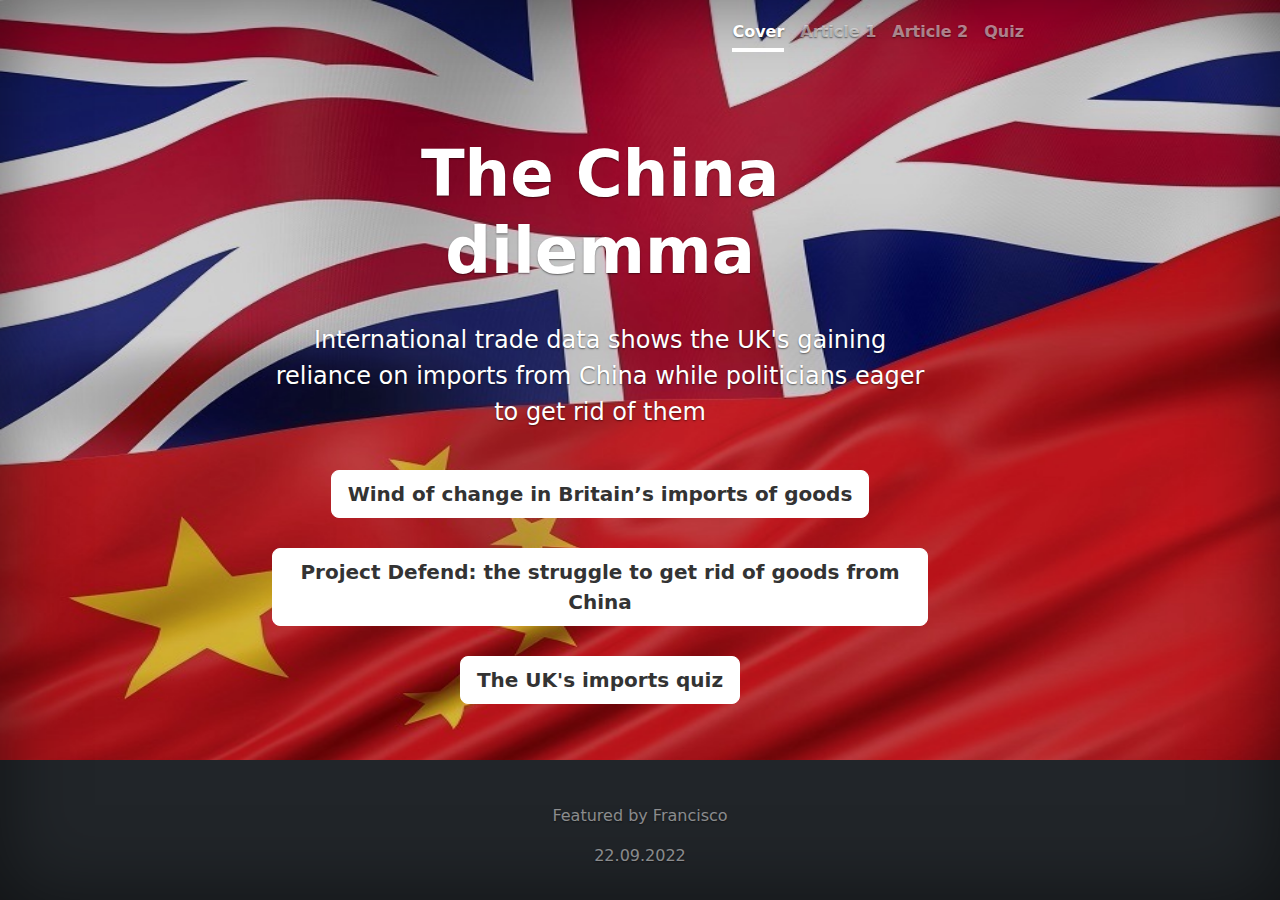
<file: index.html>
<!doctype html>
<html lang="en" class="h-100">
  <head>
    <meta charset="utf-8">
    <meta name="viewport" content="width=device-width, initial-scale=1">
    <meta name="description" content="">
    <meta name="author" content="Mark Otto, Jacob Thornton, and Bootstrap contributors">
    <meta name="generator" content="Hugo 0.101.0">
    <title>The China dilemma: International trade data shows the UK's gaining reliance on imports from China while politicians eager to get rid of them </title>

    <link href="https://cdn.jsdelivr.net/npm/bootstrap@5.2.0/dist/css/bootstrap.min.css" rel="stylesheet">
    <link href="css/style.css" rel="stylesheet">

    <style>
      .bd-placeholder-img {
        font-size: 1.125rem;
        text-anchor: middle;
        -webkit-user-select: none;
        -moz-user-select: none;
        user-select: none;
      }

      @media (min-width: 768px) {
        .bd-placeholder-img-lg {
          font-size: 3.5rem;
        }
      }

      .b-example-divider {
        height: 3rem;
        background-color: rgba(0, 0, 0, .1);
        border: solid rgba(0, 0, 0, .15);
        border-width: 1px 0;
        box-shadow: inset 0 .5em 1.5em rgba(0, 0, 0, .1), inset 0 .125em .5em rgba(0, 0, 0, .15);
      }

      .b-example-vr {
        flex-shrink: 0;
        width: 1.5rem;
        height: 100vh;
      }

      .bi {
        vertical-align: -.125em;
        fill: currentColor;
      }

      .nav-scroller {
        position: relative;
        z-index: 2;
        height: 2.75rem;
        overflow-y: hidden;
      }

      .nav-scroller .nav {
        display: flex;
        flex-wrap: nowrap;
        padding-bottom: 1rem;
        margin-top: -1px;
        overflow-x: auto;
        text-align: center;
        white-space: nowrap;
        -webkit-overflow-scrolling: touch;
      }
      .btn-secondary,
      .btn-secondary:hover,
      .btn-secondary:focus {
        color: #333;
        text-shadow: none; /* Prevent inheritance from `body` */
      }

      body {
        text-shadow: 0 .05rem .1rem rgba(0, 0, 0, .5);
        box-shadow: inset 0 0 5rem rgba(0, 0, 0, .5);
        background-image: url('./img/bg_cover.jpg');
        background-repeat: no-repeat;
        background-size: 1450px 760px;
      }

      h1 {
        font-size: 3em;
      }
      .px-3 {
        max-width: 43em;
      }

      .cover-container {
        max-width: 50em;
      }

      .nav-masthead .nav-link {
        color: rgba(255, 255, 255, .5);
        border-bottom: .25rem solid transparent;
      }

      .nav-masthead .nav-link:hover,
      .nav-masthead .nav-link:focus {
        border-bottom-color: rgba(255, 255, 255, .25);
      }

      .nav-masthead .nav-link + .nav-link {
        margin-left: 1rem;
      }

      .nav-masthead .active {
        color: #fff;
        border-bottom-color: #fff;
      }
    </style>
  </head>

  <body class="d-flex h-100 text-center text-bg-dark">
    
    <div class="cover-container d-flex w-100 h-100 p-3 mx-auto flex-column">
      <header class="mb-auto">
        <div>
          <h3 class="float-md-start mb-0"></h3>
          <nav class="nav nav-masthead justify-content-center float-md-end">
            <a class="nav-link fw-bold py-1 px-0 active" aria-current="page" href="index.html">Cover</a>
            <a class="nav-link fw-bold py-1 px-0" href="menu.html">Article 1</a>
            <a class="nav-link fw-bold py-1 px-0" href="article2.html">Article 2</a>
            <a class="nav-link fw-bold py-1 px-0" href="quiz.html">Quiz</a>
          </nav>
        </div>
      </header>

      <main class="px-3">
        <h1 style="font-weight: 700; font-size: 4em;">The China dilemma</h1><br>
        <p class="lead" style=" font-size: 1.5em;">International trade data shows the UK's gaining reliance on imports from China while politicians eager to get rid of them </p><br>
        <p class="lead">
          <a href="menu.html" class="btn btn-lg btn-secondary fw-bold border-white bg-white">Wind of change in Britain’s imports of goods</a>
          <br><br>
          <a href="article2.html" class="btn btn-lg btn-secondary fw-bold border-white bg-white">Project Defend: the struggle to get rid of goods from China </a>
          <br><br>
          <a href="quiz.html" class="btn btn-lg btn-secondary fw-bold border-white bg-white">The UK's imports quiz</a>
        </p>
      </main>

      <footer class="mt-auto text-white-50">
        <p>Featured by Francisco</p>
        <p>22.09.2022</p>
      </footer>
    </div>
  
  </body>

</html>
</file>
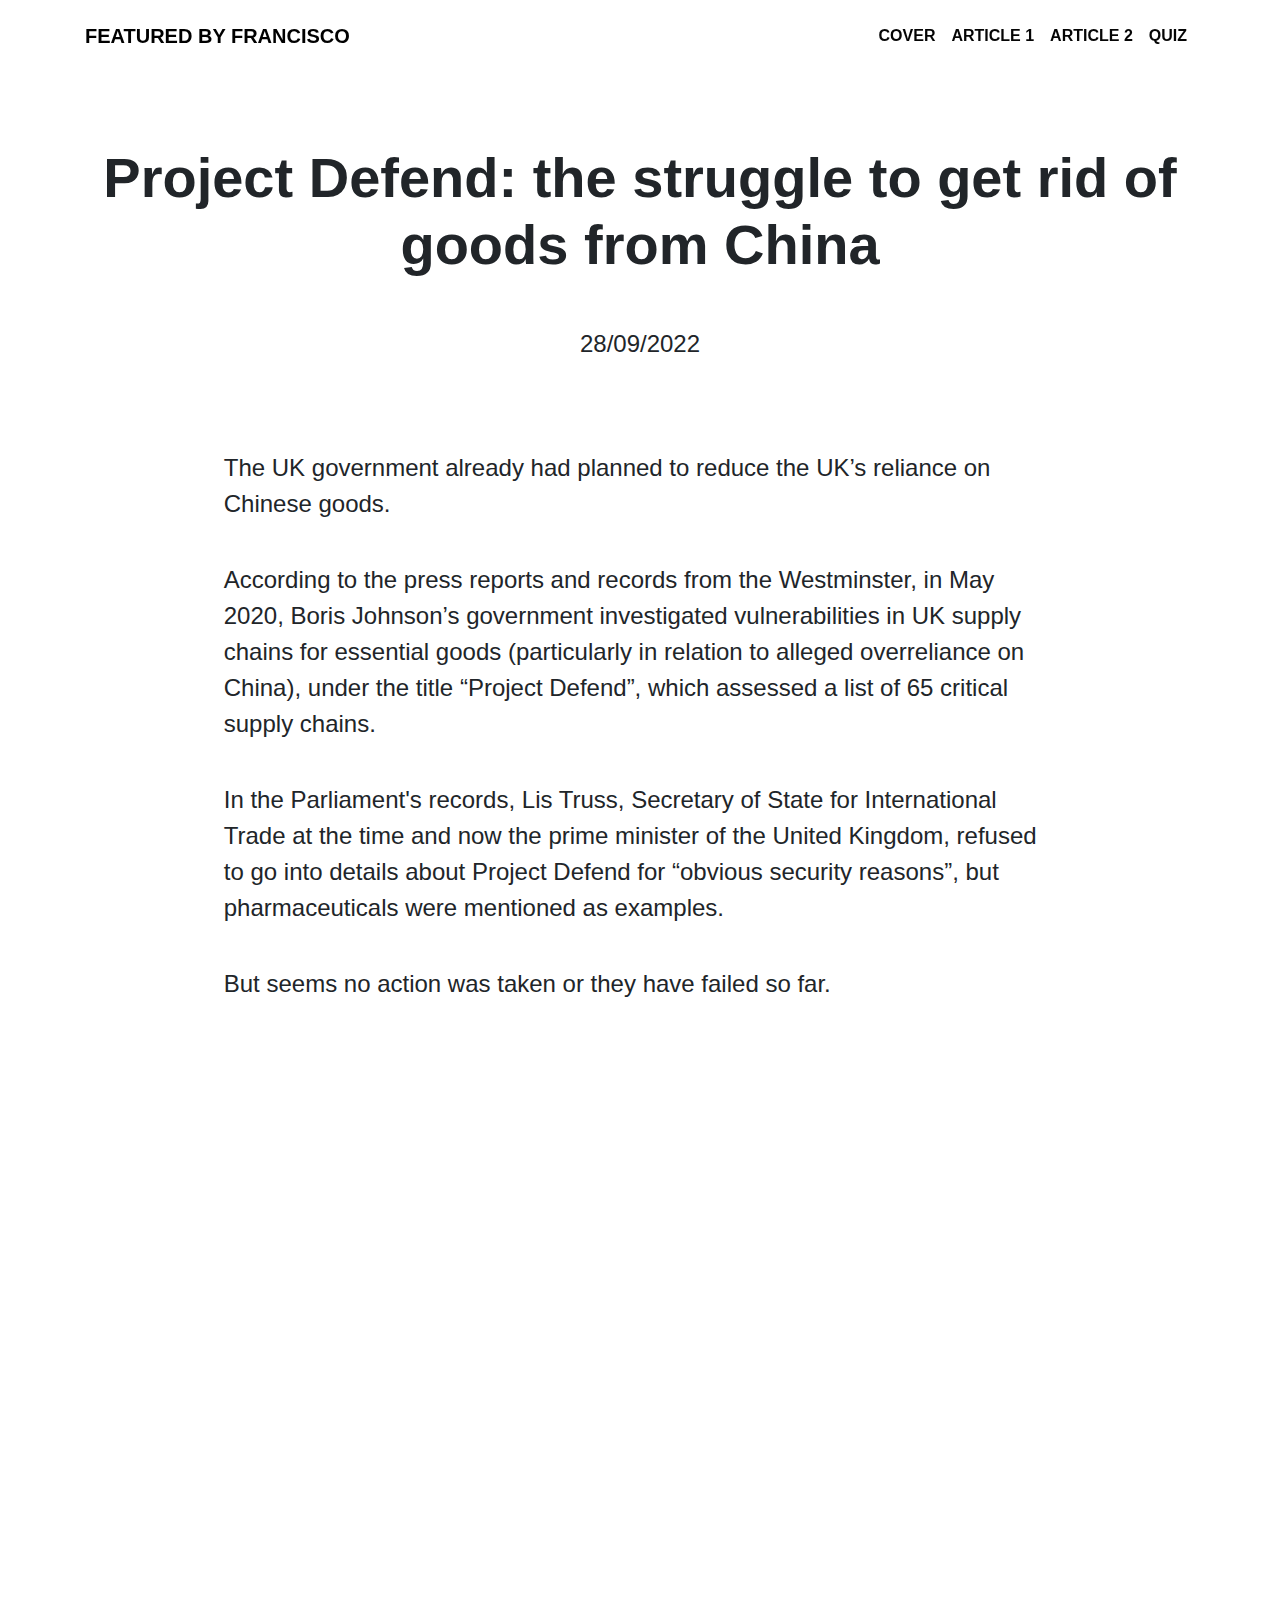
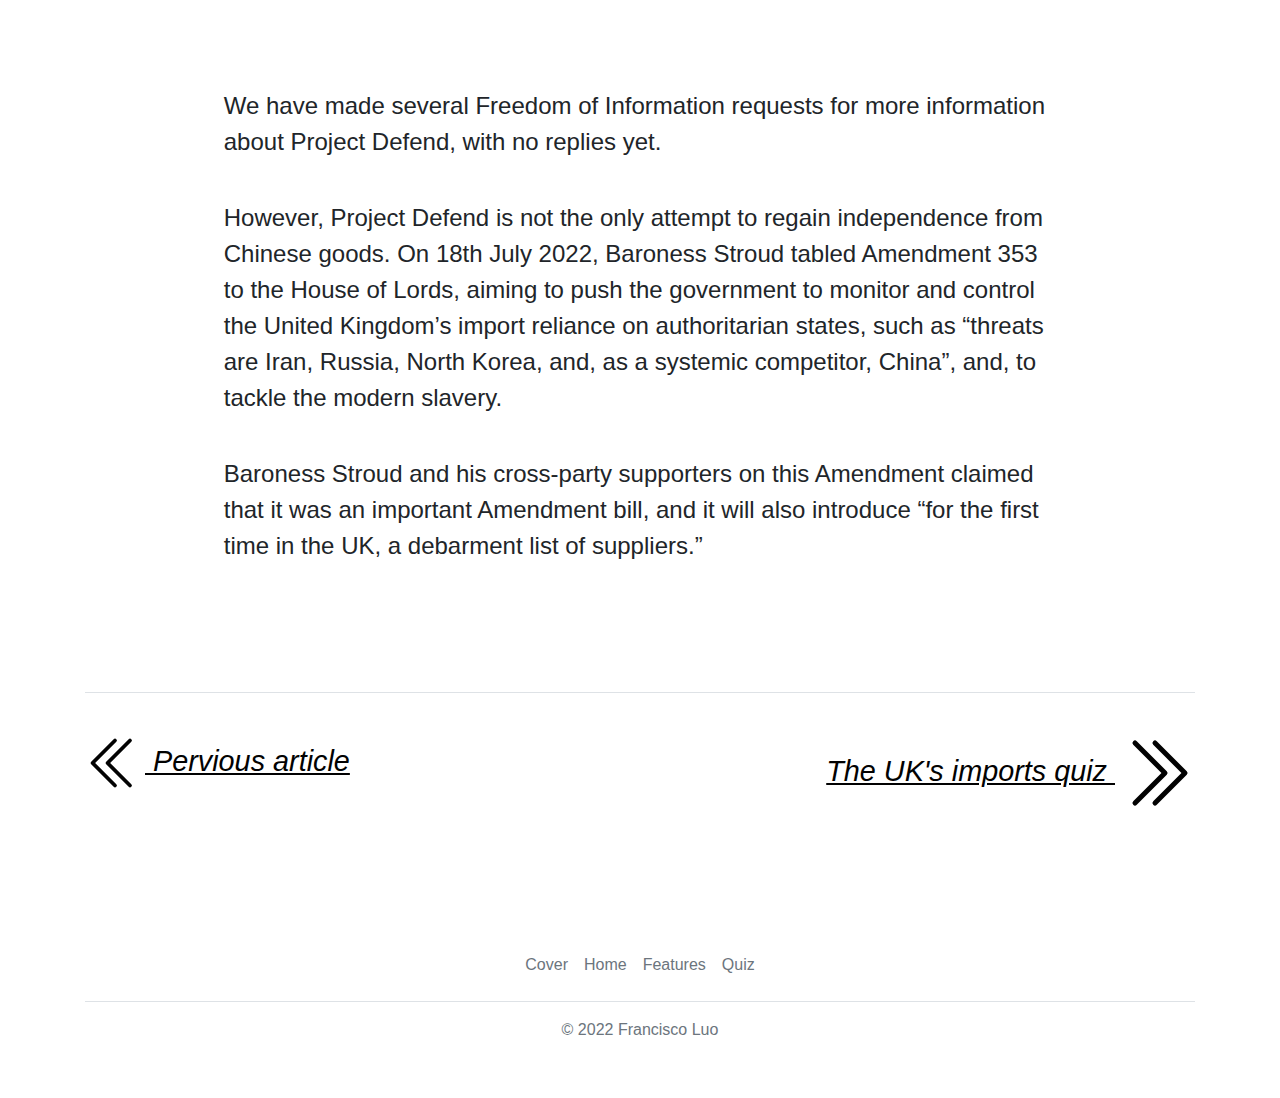
<file: article2.html>
<html>
  <head>
    <meta charset="utf-8">
  <title>Project Defend: the UK’s struggle to get rid of imports from China</title>
  <meta http-equiv="X-UA-Compatible" content="IE=edge" />
  <meta name="viewport" content="width=device-width, initial-scale=1">
  <link rel="stylesheet" href="https://cdnjs.cloudflare.com/ajax/libs/twitter-bootstrap/4.3.1/css/bootstrap.min.css">
  <link rel="stylesheet" href="https://stackpath.bootstrapcdn.com/font-awesome/4.7.0/css/font-awesome.min.css">
  <link rel="canonical" href="https://getbootstrap.com/docs/5.2/examples/carousel/">
  <link rel="stylesheet" href="css/style.css">

  

  </head>

  <body>
    <header class="header">
      <nav class="navbar navbar-expand-lg fixed-top py-3">
          <div class="container"><a href="#" class="navbar-brand text-uppercase font-weight-bold">Featured by Francisco</a>
              <button type="button" data-toggle="collapse" data-target="#navbarSupportedContent" aria-controls="navbarSupportedContent" aria-expanded="false" aria-label="Toggle navigation" class="navbar-toggler navbar-toggler-right"><i class="fa fa-bars"></i></button>
              
              <div id="navbarSupportedContent" class="collapse navbar-collapse">
                <ul class="navbar-nav ml-auto">
                  <li class="nav-item active"><a href="index.html" class="nav-link text-uppercase font-weight-bold">Cover</a></li>
                  <li class="nav-item active"><a href="menu.html" class="nav-link text-uppercase font-weight-bold">Article 1</a></li>
                  <li class="nav-item"><a href="article2.html" class="nav-link text-uppercase font-weight-bold">Article 2</a></li>
                  <li class="nav-item"><a href="quiz.html" class="nav-link text-uppercase font-weight-bold">Quiz</a></li>
                </ul>
              </div>
          </div>
      </nav>
    </header>

    <div class="container">
      <div class="pt-5 text-black">
        <header class="py-5 mt-5">
          <h1 class="display-4" style="width: 100%; margin:auto; text-align: center; font-weight: 600;">Project Defend: the struggle to get rid of goods from China</h1>
        </header>
        <p class="content" style="text-align: center;">
          28/09/2022
        </p><br>
        <div class="py-5" style="width: 75%; margin:auto; ">
          <p class="content">
            The UK government already had planned to reduce the UK’s reliance on Chinese goods. 
          </p><br>    
          <p class="content">
            According to the press reports and records from the Westminster, in May 2020, 
            Boris Johnson’s government investigated vulnerabilities in UK supply chains for essential goods 
            (particularly in relation to alleged overreliance on China), under the title “Project Defend”, which assessed a list of 65 critical supply chains. 
          </p><br>  
          <p class="content">
            In the Parliament's records, Lis Truss, Secretary of State for International Trade at the time and now the prime minister of the United Kingdom, 
            refused to go into details about Project Defend for “obvious security reasons”, but pharmaceuticals were mentioned as examples.
          </p><br>
          <p class="content">
            But seems no action was taken or they have failed so far.
          </p><br><br> 
          <iframe title="The UK's imports of pharmaceutical products from China " aria-label="Column Chart" id="datawrapper-chart-b6l3j" src="https://datawrapper.dwcdn.net/b6l3j/1/" scrolling="no" frameborder="0" style="border: none;" width="750" height="550">
          </iframe><br><br><br><br> 
          <p class="content">
            We have made several Freedom of Information requests for more information about Project Defend, with no replies yet.
          </p><br>
          <p class="content">
            However, Project Defend is not the only attempt to regain independence from Chinese goods. On 18th July 2022, Baroness Stroud tabled Amendment 353 to the House of Lords, 
            aiming to push the government to monitor and control the United Kingdom’s import reliance on authoritarian states, such as “threats are Iran, Russia, North Korea,
            and, as a systemic competitor, China”, and, to tackle the modern slavery.
          </p><br>
          <p class="content">
            Baroness Stroud and his cross-party supporters on this Amendment claimed that it was an important Amendment bill,
            and it will also introduce “for the first time in the UK, a debarment list of suppliers.”
          </p><br><br>
        </div>

        <ul class="nav justify-content-center border-bottom pb-3 mb-3"></ul><br>       
        
        <p class="nav2">
        <a href="menu.html" class="text-decoration-underline" style="color: #020202; text-decoration: underline;">
          <svg xmlns="http://www.w3.org/2000/svg" width="60" height="60" fill="currentColor" class="bi bi-chevron-double-left" viewBox="0 0 16 16">
            <path fill-rule="evenodd" d="M8.354 1.646a.5.5 0 0 1 0 .708L2.707 8l5.647 5.646a.5.5 0 0 1-.708.708l-6-6a.5.5 0 0 1 0-.708l6-6a.5.5 0 0 1 .708 0z"/>
            <path fill-rule="evenodd" d="M12.354 1.646a.5.5 0 0 1 0 .708L6.707 8l5.647 5.646a.5.5 0 0 1-.708.708l-6-6a.5.5 0 0 1 0-.708l6-6a.5.5 0 0 1 .708 0z"/>
          </svg>
          Pervious article
        </a>
        <a href="quiz.html" class="text-decoration-underline" style="float: right; color: #020202; text-decoration: underline;">
          The UK's imports quiz
          <svg xmlns="http://www.w3.org/2000/svg" width="80" height="80" fill="currentColor" class="bi bi-chevron-double-right" viewBox="0 0 16 16">
            <path fill-rule="evenodd" d="M3.646 1.646a.5.5 0 0 1 .708 0l6 6a.5.5 0 0 1 0 .708l-6 6a.5.5 0 0 1-.708-.708L9.293 8 3.646 2.354a.5.5 0 0 1 0-.708z"></path>
            <path fill-rule="evenodd" d="M7.646 1.646a.5.5 0 0 1 .708 0l6 6a.5.5 0 0 1 0 .708l-6 6a.5.5 0 0 1-.708-.708L13.293 8 7.646 2.354a.5.5 0 0 1 0-.708z"></path>
          </svg>
        </a>
        </p>
      </div>
    </div> 
    
    <br><br><br><br>
      <div class="container">
        <footer class="py-3 my-4">
          <ul class="nav justify-content-center border-bottom pb-3 mb-3">
            <li class="nav-item"><a href="index.html" class="nav-link px-2 text-muted">Cover</a></li>
            <li class="nav-item"><a href="menu.html" class="nav-link px-2 text-muted">Home</a></li>
            <li class="nav-item"><a href="menu.html#DemoToy" class="nav-link px-2 text-muted">Features</a></li>
            <li class="nav-item"><a href="quiz.html" class="nav-link px-2 text-muted">Quiz</a></li>
          </ul>
          <p class="text-center text-muted">&copy; 2022 Francisco Luo</p>
        </footer>
      </div>
   
  </body>

  <script src="js/main.js"></script>
  <script src="https://code.jquery.com/jquery-3.3.1.slim.min.js"></script>
  <script src="https://cdnjs.cloudflare.com/ajax/libs/twitter-bootstrap/4.3.1/js/bootstrap.bundle.min.js"></script>
  <script type="text/javascript">
    var nav = document.querySelector('nav');

    window.addEventListener('scroll', function () {
      if (window.pageYOffset > 100) {
        nav.classList.add('bg-white', 'shadow');
      } else {
        nav.classList.remove('bg-white', 'shadow');
      }
    });
  </script>

</html>
</file>
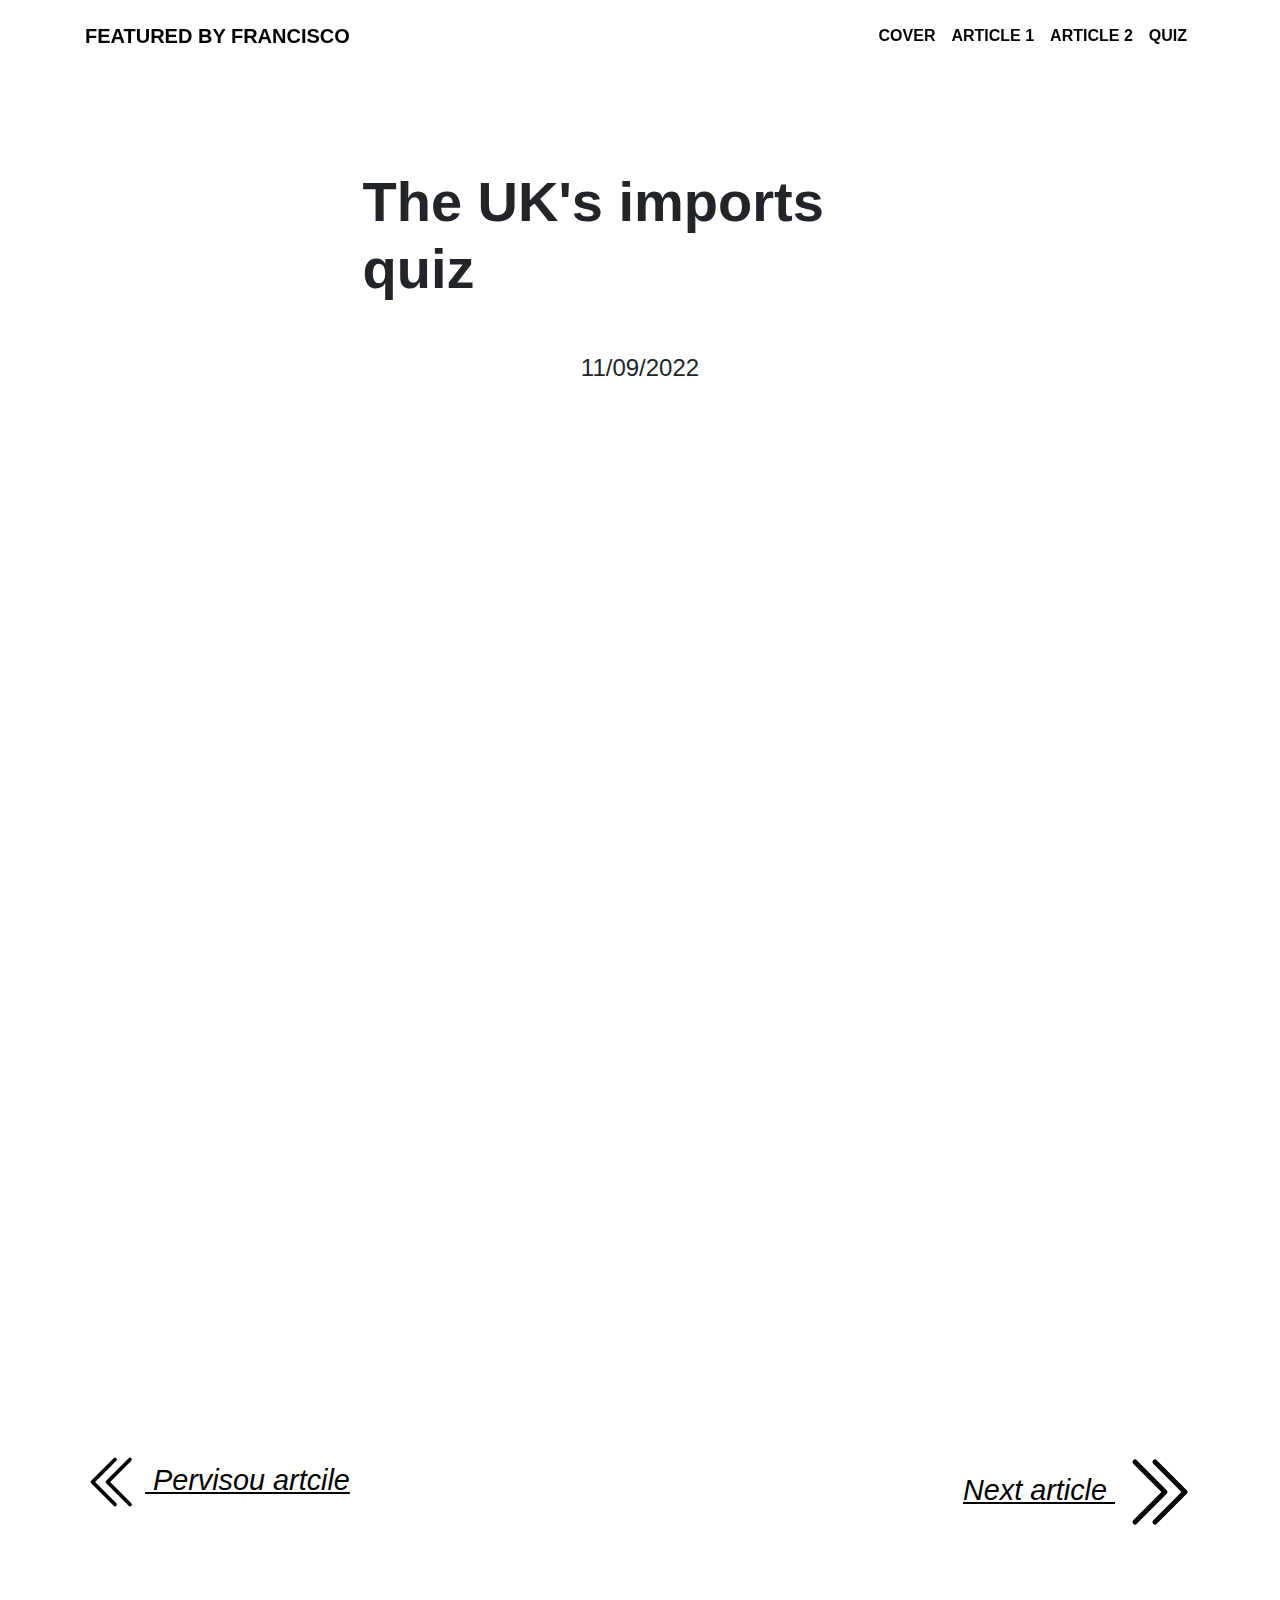
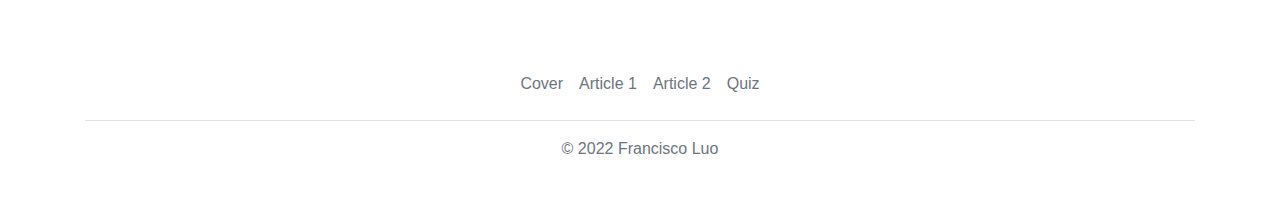
<file: quiz.html>
<html>
  <head>
    <meta charset="utf-8">
  <title>The UK's imports quiz</title>
  <meta http-equiv="X-UA-Compatible" content="IE=edge" />
  <meta name="viewport" content="width=device-width, initial-scale=1">
  <link rel="stylesheet" href="https://cdnjs.cloudflare.com/ajax/libs/twitter-bootstrap/4.3.1/css/bootstrap.min.css">
  <link rel="stylesheet" href="https://stackpath.bootstrapcdn.com/font-awesome/4.7.0/css/font-awesome.min.css">
  <link rel="stylesheet" href="css/style.css">

  </head>

  <body>
    <header class="header">
      <nav class="navbar navbar-expand-lg fixed-top py-3">
          <div class="container"><a href="#" class="navbar-brand text-uppercase font-weight-bold">Featured by Francisco</a>
              <button type="button" data-toggle="collapse" data-target="#navbarSupportedContent" aria-controls="navbarSupportedContent" aria-expanded="false" aria-label="Toggle navigation" class="navbar-toggler navbar-toggler-right"><i class="fa fa-bars"></i></button>
              
              <div id="navbarSupportedContent" class="collapse navbar-collapse">
                <ul class="navbar-nav ml-auto">
                  <li class="nav-item active"><a href="index.html" class="nav-link text-uppercase font-weight-bold">Cover</a></li>
                  <li class="nav-item active"><a href="menu.html" class="nav-link text-uppercase font-weight-bold">Article 1</a></li>
                  <li class="nav-item"><a href="article2.html" class="nav-link text-uppercase font-weight-bold">Article 2</a></li>
                  <li class="nav-item"><a href="quiz.html" class="nav-link text-uppercase font-weight-bold">Quiz</a></li>
                </ul>
              </div>
          </div>
      </nav>
    </header>      
    <div class="container">
      <br><br><br>
      <header class="py-5 mt-5">
        <h1 class="display-4" style="width:50%; margin:auto; font-weight: 600;">The UK's imports quiz</h1>
      </header>
      <p class="content" style="text-align: center;">
        11/09/2022
      </p>
      <div class="pt-5 text-black">
        <div class="py-5" style="text-align: center;">
          <iframe src="https://www.crimsongames.io/upload/games/b74f5ee9461495ba5ca4c72a7108a23904c27a05" width="90%" height="90%" frameborder="0" allowfullscreen="true" msallowfullscreen="true" mozallowfullscreen="true" webkitallowfullscreen="true" sandbox="allow-same-origin allow-scripts allow-top-navigation allow-popups allow-forms allow-orientation-lock allow-modals allow-pointer-lock" autoplay=false scrolling="no"></iframe>
        </div>
      </div>
    </div>

    <br><br><br><br>
      <div class="container">
      <p class="nav2">
        <a href="article2.html" class="text-decoration-underline" style="color: #020202; text-decoration: underline;">
          <svg xmlns="http://www.w3.org/2000/svg" width="60" height="60" fill="currentColor" class="bi bi-chevron-double-left" viewBox="0 0 16 16">
            <path fill-rule="evenodd" d="M8.354 1.646a.5.5 0 0 1 0 .708L2.707 8l5.647 5.646a.5.5 0 0 1-.708.708l-6-6a.5.5 0 0 1 0-.708l6-6a.5.5 0 0 1 .708 0z"/>
            <path fill-rule="evenodd" d="M12.354 1.646a.5.5 0 0 1 0 .708L6.707 8l5.647 5.646a.5.5 0 0 1-.708.708l-6-6a.5.5 0 0 1 0-.708l6-6a.5.5 0 0 1 .708 0z"/>
          </svg>
          Pervisou artcile
        </a>
        <a href="menu.html" class="text-decoration-underline" style="float: right; color: #020202; text-decoration: underline;">
          Next article
          <svg xmlns="http://www.w3.org/2000/svg" width="80" height="80" fill="currentColor" class="bi bi-chevron-double-right" viewBox="0 0 16 16">
            <path fill-rule="evenodd" d="M3.646 1.646a.5.5 0 0 1 .708 0l6 6a.5.5 0 0 1 0 .708l-6 6a.5.5 0 0 1-.708-.708L9.293 8 3.646 2.354a.5.5 0 0 1 0-.708z"></path>
            <path fill-rule="evenodd" d="M7.646 1.646a.5.5 0 0 1 .708 0l6 6a.5.5 0 0 1 0 .708l-6 6a.5.5 0 0 1-.708-.708L13.293 8 7.646 2.354a.5.5 0 0 1 0-.708z"></path>
          </svg>
        </a>
      </p>
      </div>

    <br><br><br><br>
      <div class="container">
        <footer class="py-3 my-4">
          <ul class="nav justify-content-center border-bottom pb-3 mb-3">
            <li class="nav-item"><a href="index.html" class="nav-link px-2 text-muted">Cover</a></li>
            <li class="nav-item"><a href="menu.html" class="nav-link px-2 text-muted">Article 1</a></li>
            <li class="nav-item"><a href="article2.html" class="nav-link px-2 text-muted">Article 2</a></li>
            <li class="nav-item"><a href="quiz.html" class="nav-link px-2 text-muted">Quiz</a></li>
          </ul>
          <p class="text-center text-muted">&copy; 2022 Francisco Luo</p>
        </footer>
      </div>
  </body>

  <script src="js/main.js"></script>
  <script src="https://code.jquery.com/jquery-3.3.1.slim.min.js"></script>
  <script src="https://cdnjs.cloudflare.com/ajax/libs/twitter-bootstrap/4.3.1/js/bootstrap.bundle.min.js"></script>
  <script type="text/javascript">
    var nav = document.querySelector('nav');

    window.addEventListener('scroll', function () {
      if (window.pageYOffset > 100) {
        nav.classList.add('bg-white', 'shadow');
      } else {
        nav.classList.remove('bg-white', 'shadow');
      }
    });
  </script>

</html>
</file>
<file: css/style.css>
/*** NAV BAR **********************************************************************/
/*** NAV BAR **********************************************************************/
/*** NAV BAR **********************************************************************/

.navbar {
  transition: all 0.4s;
}

.navbar .nav-link {
  color: rgb(5, 5, 5);
}

.navbar .nav-link:hover,
.navbar .nav-link:focus {
  color: rgb(0, 0, 0);
  text-decoration: none;
}

.navbar .navbar-brand {
  color: rgb(0, 0, 0);
}


/* Change navbar styling on scroll */
.navbar.active {
  background: #fff;
  box-shadow: 1px 2px 10px rgba(0, 0, 0, 0.1);
}

.navbar.active .nav-link {
  color: #555;
}

.navbar.active .nav-link:hover,
.navbar.active .nav-link:focus {
  color: #555;
  text-decoration: none;
}

.navbar.active .navbar-brand {
  color: #555;
}


/* Change navbar styling on small viewports */
@media (max-width: 991.98px) {
  .navbar {
      background: #fff;
  }

  .navbar .navbar-brand, .navbar .nav-link {
      color: #555;
  }
}


/*** NAV BAR ENDS **********************************************************************/
/*** NAV BAR ENDS **********************************************************************/
/*** NAV BAR ENDS **********************************************************************/




/*** MAIN CONTENT  **********************************************************************/
/*** MAIN CONTENT  **********************************************************************/
/*** MAIN CONTENT  **********************************************************************/

.content_title {
  font-size: 4em;
  text-align: center;
  font-weight: 500;
}

.content {
  font-size: 1.5em;
}

.content_subtitle {
  font-size: 1.8em;
  font-weight: 600;
}

.content_large {
  font-size: 2em;
}

.nav2{
  font-size: 1.8em;
  font-style: italic;
}


/*** MAIN CONTENT  **********************************************************************/
/*** MAIN CONTENT  **********************************************************************/
/*** MAIN CONTENT  **********************************************************************/




/*** HEX MENU  **********************************************************************/
/*** HEX MENU  **********************************************************************/
/*** HEX MENU  **********************************************************************/

#hexGrid {
  display: flex;
  flex-wrap: wrap;
  width: 90%;
  margin: 0 auto;
  overflow: hidden;
  font-family: sans-serif;
  list-style-type: none;
}

.hex {
  position: relative;
  visibility:hidden;
  outline:1px solid transparent; /* fix for jagged edges in FF on hover transition */
  transition: all 0.5s;
  backface-visibility: hidden;
  will-change: transform;
  transition: all 0.5s;
}
.hex::after{
  content:'';
  display:block;
  padding-bottom: 86.602%;  /* =  100 / tan(60) * 1.5 */
}
.hexIn{
  position: absolute;
  width:96%;
  padding-bottom: 110.851%; /* =  width / sin(60) */
  margin: 2%;
  overflow: hidden;
  visibility: hidden;
  outline:1px solid transparent; /* fix for jagged edges in FF on hover transition */
  -webkit-transform: rotate3d(0,0,1,-60deg) skewY(30deg);
      -ms-transform: rotate3d(0,0,1,-60deg) skewY(30deg);
          transform: rotate3d(0,0,1,-60deg) skewY(30deg);
    transition: all 0.5s;
}
.hexIn * {
  position: absolute;
  visibility: visible;
  outline:1px solid transparent; /* fix for jagged edges in FF on hover transition */
}
.hexLink {
    display:block;
    width: 100%;
    height: 100%;
    text-align: center;
    color: #fff;
    overflow: hidden;
    -webkit-transform: skewY(-30deg) rotate3d(0,0,1,60deg);
        -ms-transform: skewY(-30deg) rotate3d(0,0,1,60deg);
            transform: skewY(-30deg) rotate3d(0,0,1,60deg);
}




/*** HEX CONTENT **********************************************************************/
.hex img {
  left: -100%;
  right: -100%;
  width: auto;
  height: 100%;
  margin: 0 auto;
}

.hex h1, .hex p {
  width: 100%;
  padding: 5%;
  box-sizing:border-box;
  font-weight: 300;
  opacity: 0;
}

#demoFoot {
  color: #F5CE95;
  text-transform: capitalize;
    text-align: center;
  bottom: 40%;
  padding-top:80%;
  font-size: 1.8em;
  font-weight: 80px;
  z-index: 1;
}

#demoToy {
  color: #070707;
  text-transform: capitalize;
    text-align: center;
  bottom: 40%;
  padding-top:80%;
  font-size: 2em;
  font-weight: 80px;
  z-index: 1;
}

#demoM {
  color: #f7f4f4;
  text-transform: capitalize;
    text-align: center;
  bottom: 40%;
  padding-top:80%;
  font-size: 1.8em;
  font-weight: 80px;
  z-index: 1;
}

#demoA {
  color: #fffefe;
  text-transform: capitalize;
    text-align: center;
  bottom: 41%;
  padding-top:80%;
  font-size: 1.5em;
  font-weight: 80px;
  z-index: 1;
}

#demoT {
  color: #F5CE95;
  text-transform: capitalize;
    text-align: center;
  bottom: 40%;
  padding-top:80%;
  font-size: 1.8em;
  font-weight: 80px;
  z-index: 1;
}

#demoG {
  color: #fcfafa;
  text-transform: capitalize;
    text-align: center;
  bottom: 40%;
  padding-top:80%;
  font-size: 1.4em;
  font-weight: 80px;
  z-index: 1;
}

#demoF {
  color: #F5CE95;
  text-transform: capitalize;
    text-align: center;
  bottom: 40%;
  padding-top:80%;
  font-size: 1.8em;
  font-weight: 80px;
  z-index: 1;
}

.hex h1:before, .hex h1:after {
  display: inline-block;
  margin: 0 0.5em;
  width: 0.25em;
  height: 0.03em;
  background: #ffffff;
  content: '';
  vertical-align: middle;
  transition: all 0.3s;
  text-align:center;
}

#demo2 {
top: 50%;
text-align: center;
text-transform: uppercase;
    
}

.img {
  position: absolute;
  top: 0;
  right: 0;
  bottom: 0;
  left: 0;
  background-position: center center;
  background-size: cover;
  overflow: hidden;
-webkit-clip-path: polygon(50% 0%, 100% 25%, 100% 75%, 50% 100%, 0% 75%, 0% 25%);
clip-path: polygon(50% 0%, 100% 25%, 100% 75%, 50% 100%, 0% 75%, 0% 25%);
}

.img:before, .img:after {
  position: absolute;
  top: 0;
  right: 0;
  bottom: 0;
  left: 0;
  content: '';
  opacity: 0;
  transition: opacity 0.5s;
}
.img:before {
  background: rgba(22, 103, 137, 0.3)
}
.img:after {
  background: linear-gradient(to top, transparent, rgba(0, 0, 0, 0.5), transparent);
}

/*** HOVER EFFECT  **********************************************************************/



.hexLink:hover h1, .hexLink:focus h1,
.hexLink:hover p, .hexLink:focus p{
opacity:1;
transition: 0.8s;
}


.hexIn:hover .img:before,
.hexIn:hover .img:after,
.hexIn:hover .hexLink {
  opacity: 1;
}


/*** HEXAGON SIZING AND EVEN ROW INDENTATION *****************************************************************/
@media (min-width:1200px) { /* <- 5-4  hexagons per row */
  #hexGrid{
    padding-bottom: 4.4%
  }
  .hex {
    width: 20%; /* = 100 / 5 */
  }
  .hex:nth-child(9n+6){ /* first hexagon of even rows */
    margin-left:10%;  /* = width of .hex / 2  to indent even rows */
  }
}

@media (max-width: 1200px) and (min-width:901px) { /* <- 4-3  hexagons per row */
  #hexGrid{
    padding-bottom: 5.5%;
    font-size: 13px;
  }
  .hex {
    width: 25%; /* = 100 / 4 */
  }
  .hex:nth-child(7n+5){ /* first hexagon of even rows */
    margin-left:12.5%;  /* = width of .hex / 2  to indent even rows */
  }
}

@media (max-width: 900px) and (min-width:601px) { /* <- 3-2  hexagons per row */
  #hexGrid{
    padding-bottom: 7.4%;
    font-size: 14px;
  }
  .hex {
    width: 33.333%; /* = 100 / 3 */
  }
  .hex:nth-child(5n+4){ /* first hexagon of even rows */
    margin-left:16.666%;  /* = width of .hex / 2  to indent even rows */
  }
}

@media (max-width: 600px) { /* <- 2-1  hexagons per row */
  #hexGrid{
    padding-bottom: 11.2%;
    font-size: 12px;
  }
  .hex {
    width: 50%; /* = 100 / 3 */
  }
  .hex:nth-child(3n+3){ /* first hexagon of even rows */
    margin-left:25%;  /* = width of .hex / 2  to indent even rows */
  }
}

@media (max-width: 400px) {
    #hexGrid {
        font-size: 8px;

      }
}

/*** HEX MENU ENDS **********************************************************************/
/*** HEX MENU ENDS **********************************************************************/
/*** HEX MENU ENDS **********************************************************************/
</file>
